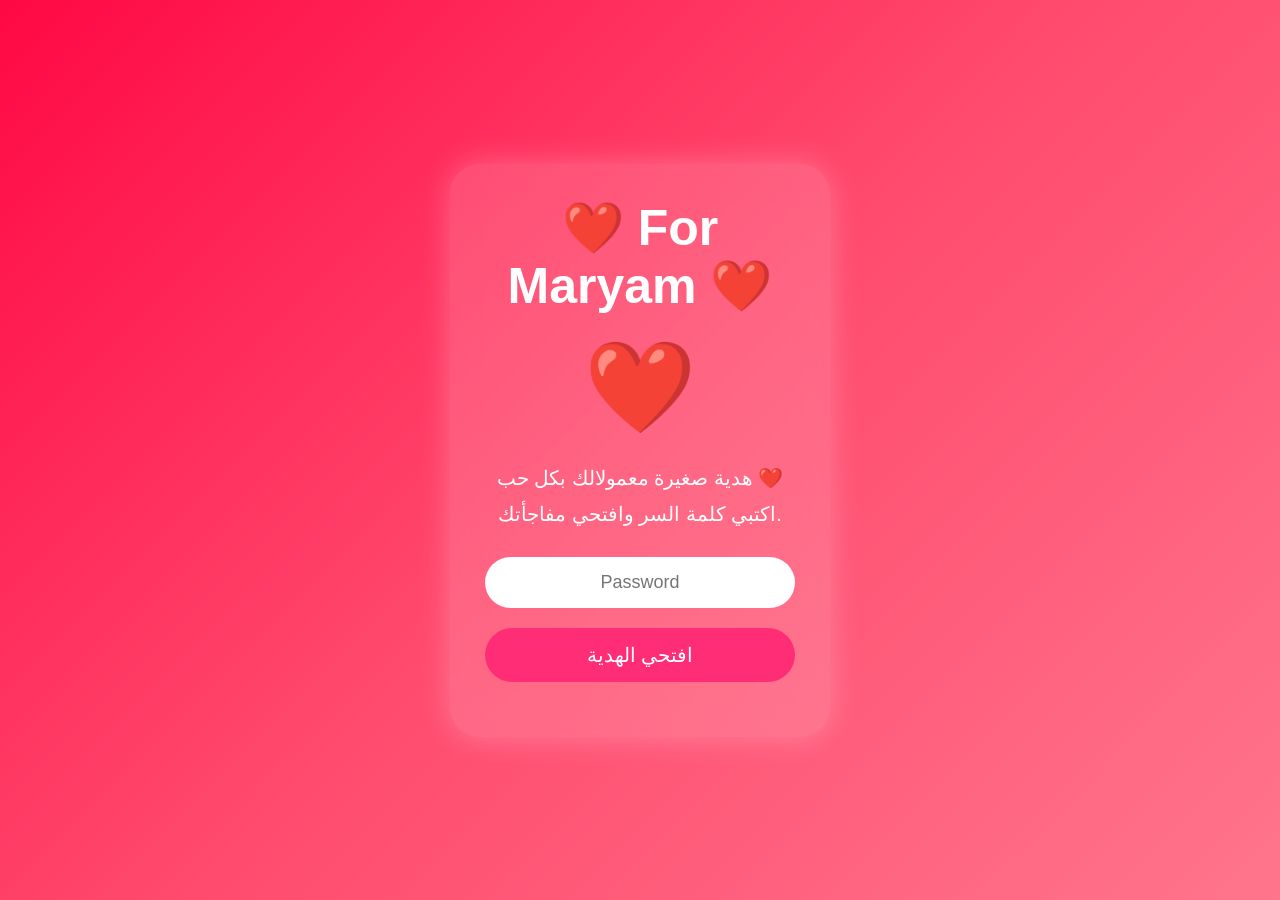
<file: index.html>
<!DOCTYPE html>
<html lang="ar">
<head>
    <meta charset="UTF-8">
    <meta name="viewport" content="width=device-width, initial-scale=1.0">
    <title>For Maryam ❤️</title>

    <link rel="stylesheet" href="style.css">
</head>

<body>

<div class="container">

    <h1>❤️ For Maryam ❤️</h1>

    <div class="heart">
        ❤️
    </div>

    <p class="subtitle">
    هدية صغيرة معمولالك بكل حب ❤️
    <br>
    اكتبي كلمة السر وافتحي مفاجأتك.
</p>
    <input
        type="password"
        id="password"
        placeholder="Password">

    <br>

    <button onclick="checkPassword()">
        افتحي الهدية
    </button>

    <p id="message"></p>

</div>

<script src="script.js"></script>

</body>
<div class="hearts">
    <span>💖</span>
    <span>💕</span>
    <span>❤️</span>
    <span>💗</span>
    <span>💞</span>
    <span>💓</span>
    <span>💖</span>
    <span>💕</span>
</div class="container">
</html>
</file>
<file: style.css>
*{
    margin:0;
    padding:0;
    box-sizing:border-box;
    font-family:Arial,sans-serif;
}

body{
    height:100vh;
    display:flex;
    justify-content:center;
    align-items:center;
    background:linear-gradient(135deg,#ff0844,#ff4b6e,#ff758c);
    overflow:hidden;
}

.container{
    width:380px;
    text-align:center;
    background:rgba(255,255,255,.15);
    backdrop-filter:blur(15px);
    padding:35px;
    border-radius:30px;
    box-shadow:0 0 30px rgba(255,255,255,.25);
    color:white;
}

.container h1{
    font-size:50px;
    margin-bottom:20px;
}

.heart{
    font-size:90px;
    animation:beat 1s infinite;
    margin-bottom:20px;
}

@keyframes beat{
    0%,100%{
        transform:scale(1);
    }

    50%{
        transform:scale(1.2);
    }
}

.subtitle{
    font-size:20px;
    line-height:1.8;
    margin-bottom:25px;
}

input{
    width:100%;
    padding:15px;
    border:none;
    border-radius:30px;
    outline:none;
    font-size:18px;
    text-align:center;
}

button{
    width:100%;
    padding:15px;
    margin-top:20px;
    border:none;
    border-radius:30px;
    background:#ff2d75;
    color:white;
    font-size:20px;
    cursor:pointer;
    transition:.3s;
}

button:hover{
    transform:scale(1.05);
}

#message{
    margin-top:20px;
    font-size:18px;
    font-weight:bold;
}

.hearts{
    position:fixed;
    inset:0;
    pointer-events:none;
}

.hearts span{
    position:absolute;
    bottom:-100px;
    font-size:30px;
    animation:float 10s linear infinite;
}

.hearts span:nth-child(1){left:5%;}
.hearts span:nth-child(2){left:18%;animation-delay:1s;}
.hearts span:nth-child(3){left:35%;animation-delay:2s;}
.hearts span:nth-child(4){left:50%;animation-delay:3s;}
.hearts span:nth-child(5){left:65%;animation-delay:4s;}
.hearts span:nth-child(6){left:80%;animation-delay:5s;}
.hearts span:nth-child(7){left:90%;animation-delay:6s;}
.hearts span:nth-child(8){left:97%;animation-delay:7s;}

@keyframes float{
    from{
        transform:translateY(0);
        opacity:0;
    }

    20%{
        opacity:1;
    }

    to{
        transform:translateY(-120vh);
        opacity:0;
    }
}
/* ===================== */
/* Hero */
/* ===================== */

.hero{
    position:relative;
}

.hero-heart{
    font-size:80px;
    animation:beat 1.2s infinite;
}

@keyframes beat{

    0%,100%{
        transform:scale(1);
    }

    50%{
        transform:scale(1.2);
    }

}

#typing{

    font-size:55px;

    margin-top:25px;

    min-height:70px;

}

.name{

    font-size:42px;

    margin-top:20px;

    color:#fff4f8;

}

.welcome{

    font-size:24px;

    line-height:2;

    margin-top:30px;

    max-width:650px;

}

.scroll-indicator{

    margin-top:70px;

    display:flex;

    flex-direction:column;

    align-items:center;

}

.scroll-indicator span{

    font-size:20px;

    margin-bottom:10px;

}

.arrow{

    font-size:42px;

    animation:bounce 1.3s infinite;

}

@keyframes bounce{

    0%,100%{
        transform:translateY(0);
    }

    50%{
        transform:translateY(12px);
    }

}
</file>
